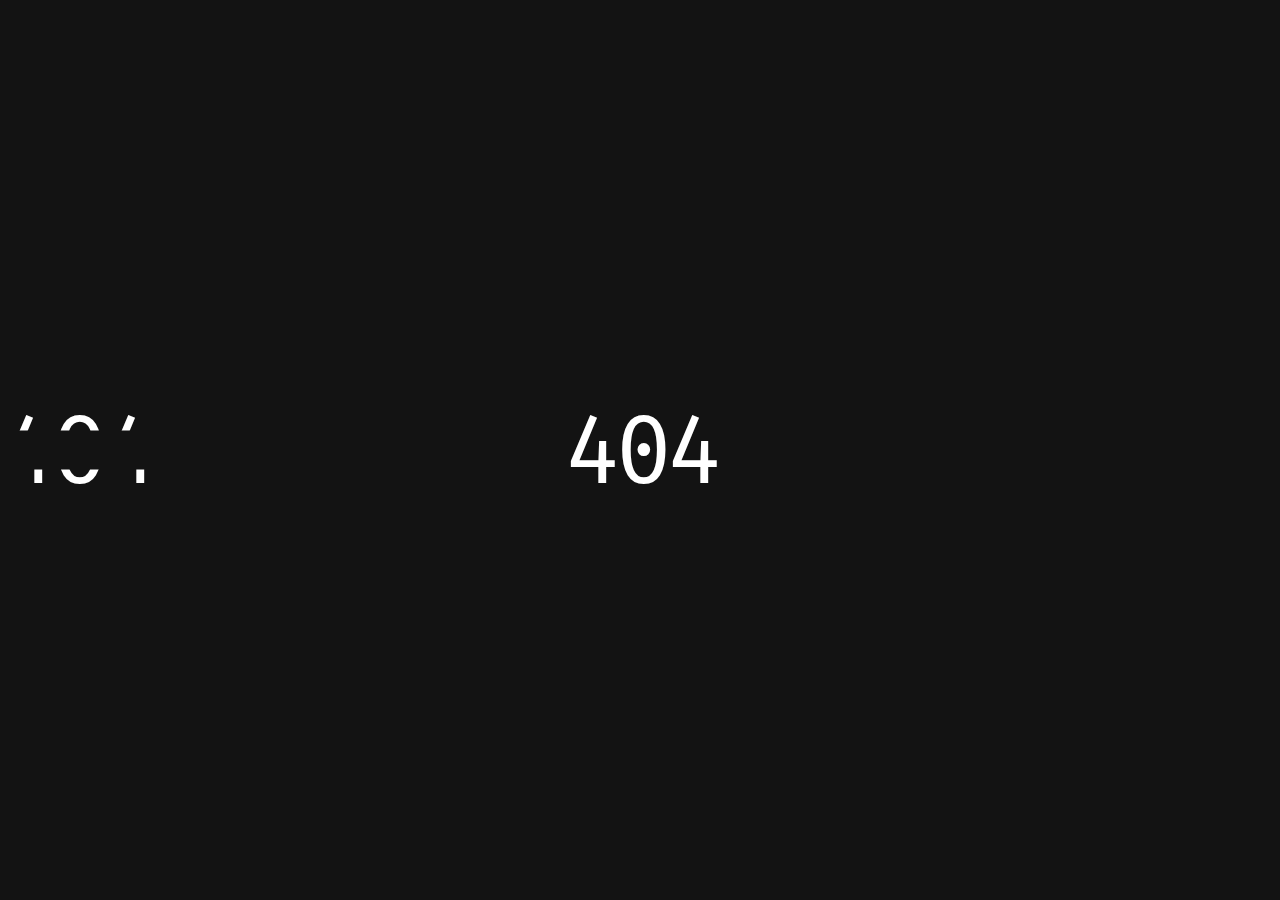
<file: 404 ERROR PAGE/404 Glitch Text Effect/index.html>
<!DOCTYPE html>
<html>

<head>
    <meta charset='utf-8'>
    <meta http-equiv='X-UA-Compatible' content='IE=edge'>
    <title>404 Glitch Text Effect</title>
    <meta name='viewport' content='width=device-width, initial-scale=1'>
    <link rel='stylesheet' type='text/css' media='screen' href='style.css'>
</head>

<body>
    <div title="404" class="glitch">404</div>
</body>

</html>
</file>
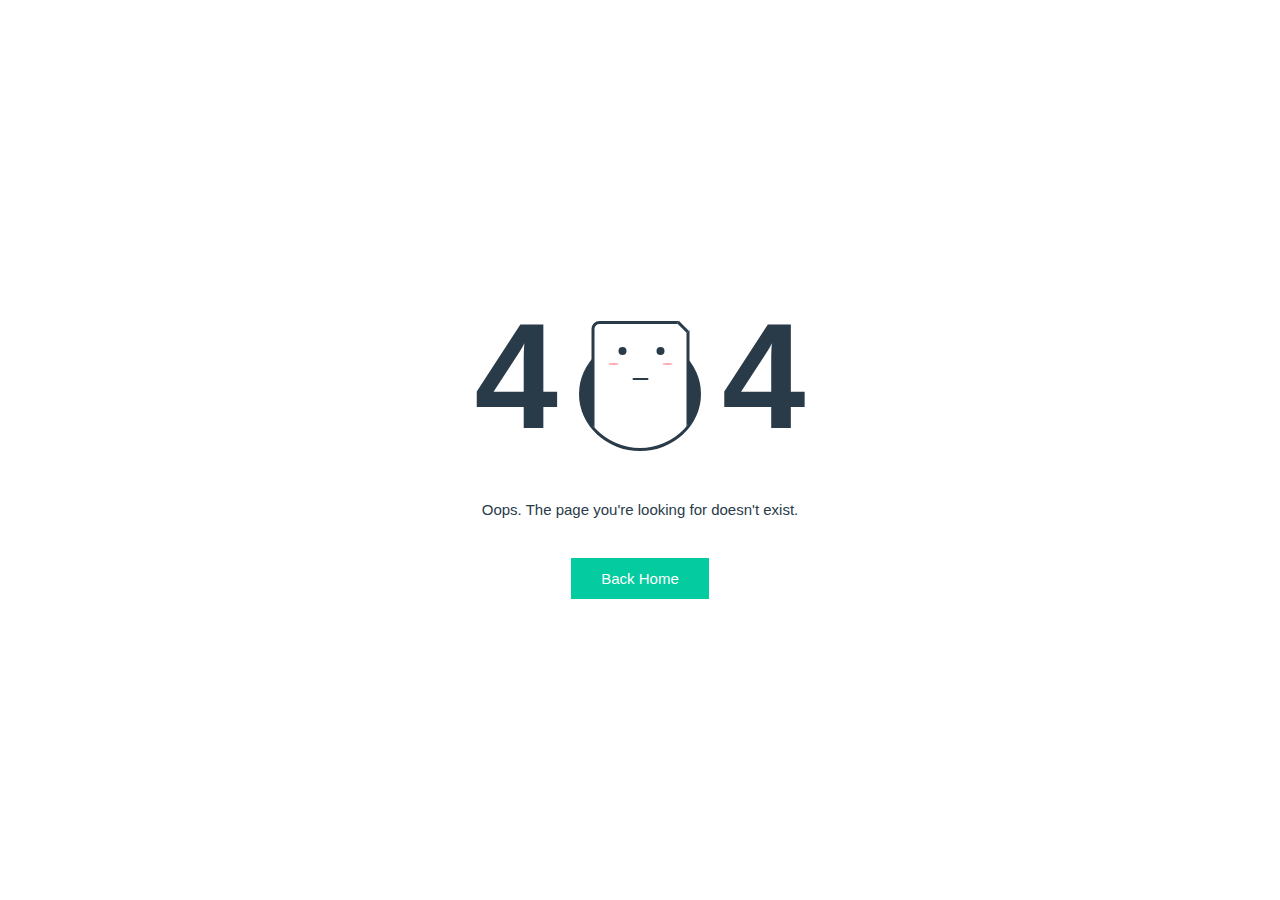
<file: 404 ERROR PAGE/Page Not Found MI/index.html>
<!DOCTYPE html>
<html>

<head>
    <meta charset='utf-8'>
    <meta http-equiv='X-UA-Compatible' content='IE=edge'>
    <title>404 Page Interaction</title>
    <meta name='viewport' content='width=device-width, initial-scale=1'>
    <link rel='stylesheet' type='text/css' media='screen' href='style.css'>
</head>

<body>
    <div class="wrapper">
        <div class="error">
            <div class="number">4</div>
            <div class="illustration">
                <div class="circle"></div>
                <div class="clip">
                    <div class="paper">
                        <div class="face">
                            <div class="eyes">
                                <div class="eye eye__left"></div>
                                <div class="eye eye__right"></div>
                            </div>
                            <div class="cheeks cheeks__left"></div>
                            <div class="cheeks cheeks__right"></div>
                            <div class="mouth"></div>
                        </div>
                    </div>
                </div>
            </div>
            <div class="number">4</div>
        </div>

        <div class="text">Oops. The page you're looking for doesn't exist.</div>
        <a class="button" href="#">Back Home</a>
    </div>
</body>

</html>
</file>
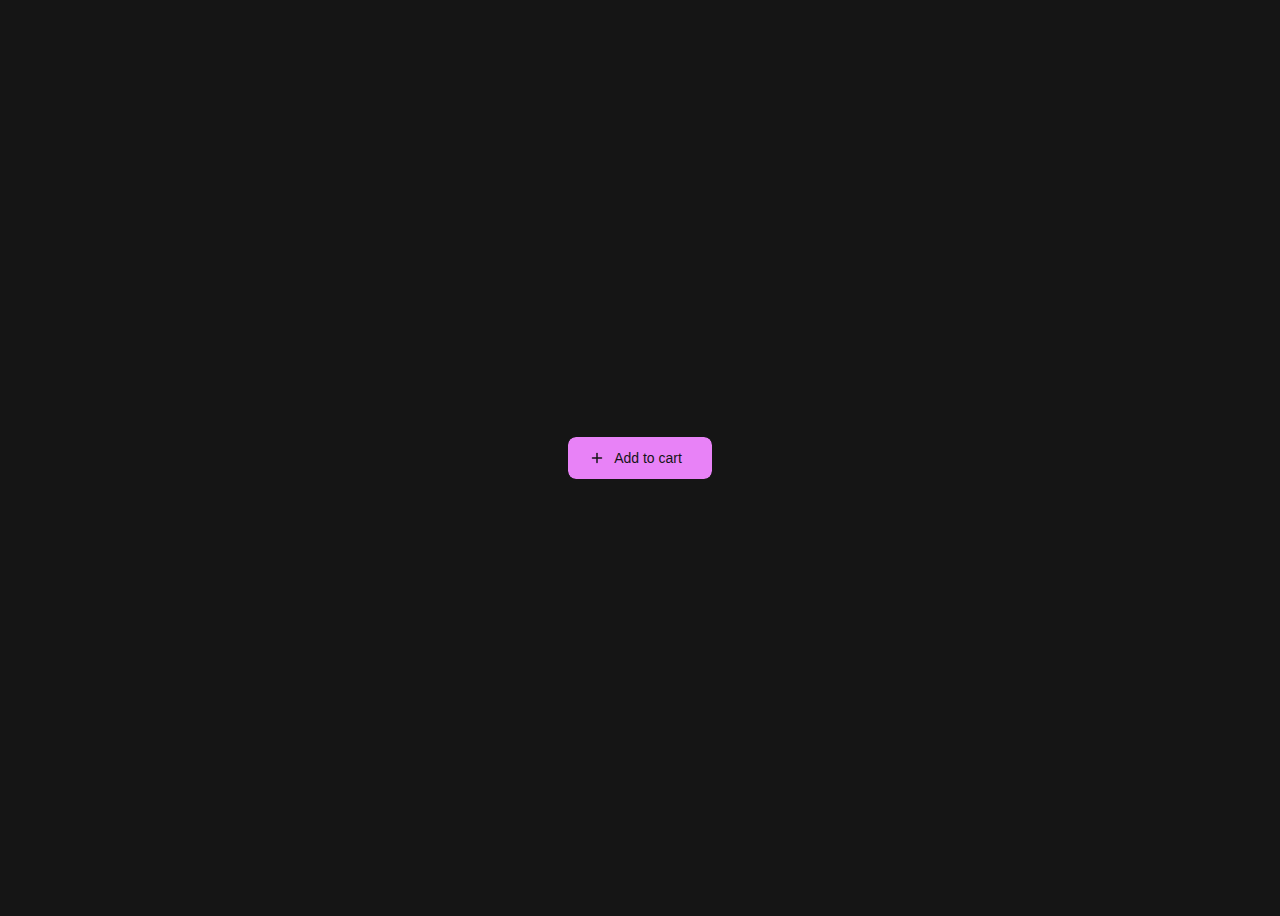
<file: BUTTONS/Add To Cart Interaction/index.html>
<!DOCTYPE html>
<html>

<head>
    <meta charset='utf-8'>
    <meta http-equiv='X-UA-Compatible' content='IE=edge'>
    <title>Add To Cart Interaction</title>
    <meta name='viewport' content='width=device-width, initial-scale=1'>
    <link rel='stylesheet' type='text/css' media='screen' href='style.css'>
</head>

<body>
    <button class="button">
        <span>Add to cart</span>
        <div class="cart">
            <svg viewBox="0 0 36 26">
                <polyline points="1 2.5 6 2.5 10 18.5 25.5 18.5 28.5 7.5 7.5 7.5"></polyline>
                <polyline points="15 13.5 17 15.5 22 10.5"></polyline>
            </svg>
        </div>
    </button>

    <script>
        document.querySelectorAll(".button").forEach((button) =>
            button.addEventListener("click", (e) => {
                if (!button.classList.contains("loading")) {
                    button.classList.add("loading");

                    setTimeout(() => button.classList.remove("loading"), 3700);
                }
                e.preventDefault();
            })
        );
    </script>
</body>

</html>
</file>
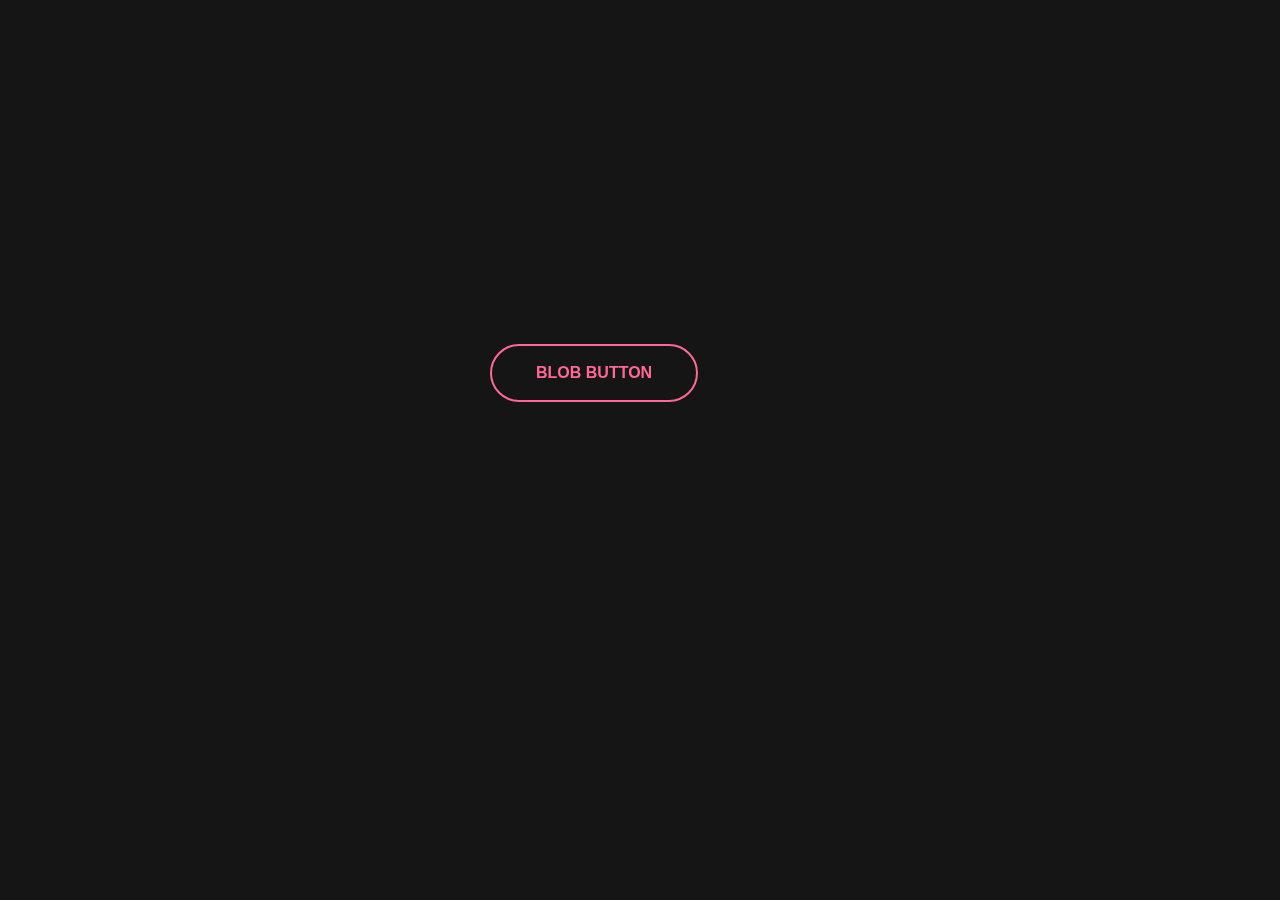
<file: BUTTONS/Blobs Fill Effect/index.html>
<!DOCTYPE html>
<html>

<head>
    <meta charset='utf-8'>
    <meta http-equiv='X-UA-Compatible' content='IE=edge'>
    <title>Blobs Fill Effect</title>
    <meta name='viewport' content='width=device-width, initial-scale=1'>
    <link rel='stylesheet' type='text/css' media='screen' href='style.css'>
</head>

<body>
    <div class="buttons-wrapper">
        <button class="blob-btn">
            Blob Button
            <span class="blob-btn__inner">
                <span class="blob-btn__blobs">
                    <span class="blob-btn__blob"></span>
                    <span class="blob-btn__blob"></span>
                    <span class="blob-btn__blob"></span>
                    <span class="blob-btn__blob"></span>
                </span>
            </span>
        </button>
        <br />

        <svg xmlns="http://www.w3.org/2000/svg" version="1.1">
            <defs>
                <filter id="splash">
                    <feGaussianBlur in="SourceGraphic" result="blur" stdDeviation="10"></feGaussianBlur>
                    <feColorMatrix in="blur" mode="matrix" values="1 0 0 0 0 0 1 0 0 0 0 0 1 0 0 0 0 0 21 -7"
                        result="splash"></feColorMatrix>
                    <feBlend in2="splash" in="SourceGraphic" result="mix"></feBlend>
                </filter>
            </defs>
        </svg>
    </div>
</body>

</html>
</file>
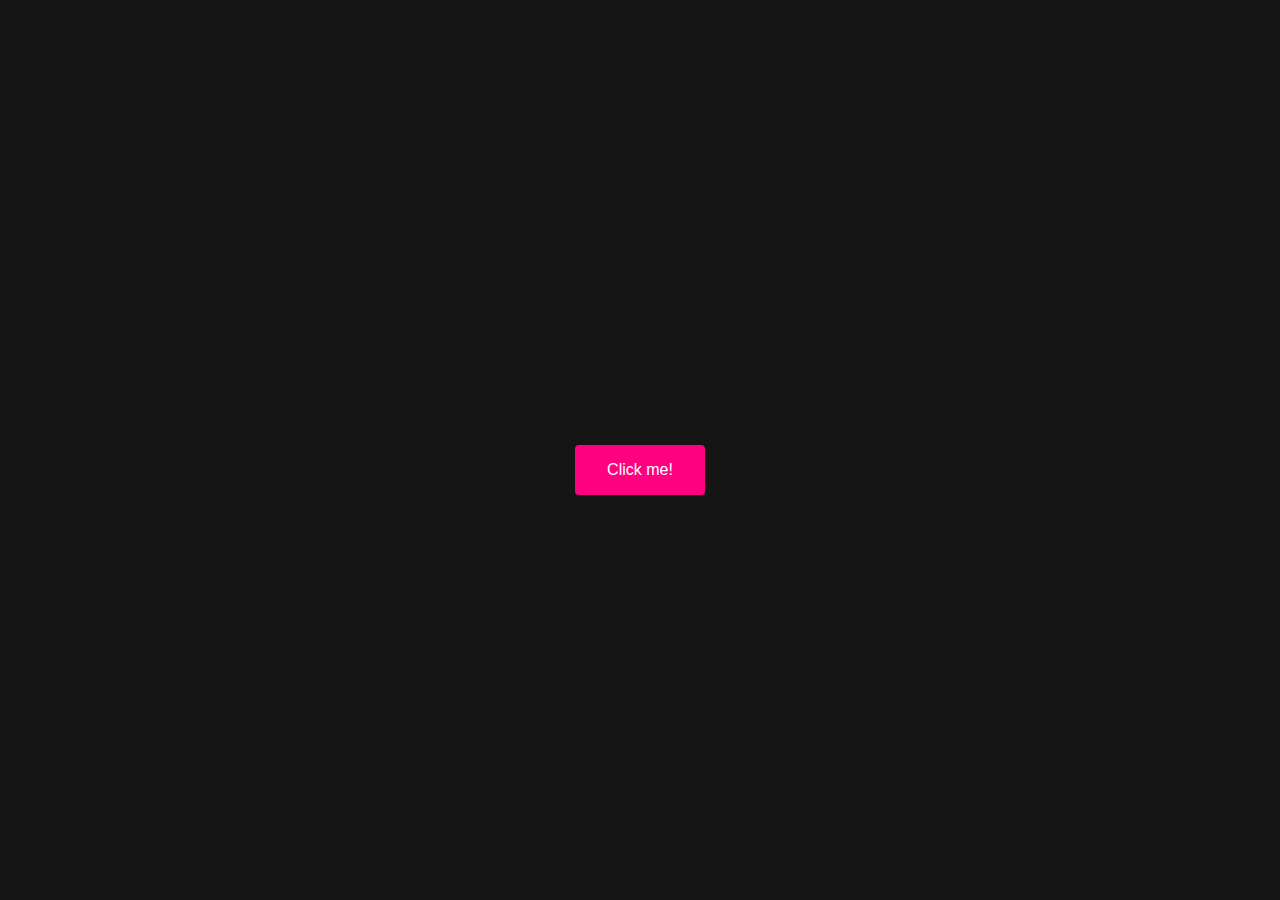
<file: BUTTONS/Bubbles On Button Click/index.html>
<!DOCTYPE html>
<html>

<head>
    <meta charset='utf-8'>
    <meta http-equiv='X-UA-Compatible' content='IE=edge'>
    <title>Bubbly Button Animation</title>
    <meta name='viewport' content='width=device-width, initial-scale=1'>
    <link rel='stylesheet' type='text/css' media='screen' href='style.css'>
</head>

<body>
    <button class="bubbly-button">Click me!</button>

    <script>
        var animateButton = function (e) {
            e.preventDefault;
            //reset animation
            e.target.classList.remove("animate");

            e.target.classList.add("animate");
            setTimeout(function () {
                e.target.classList.remove("animate");
            }, 700);
        };

        var bubblyButtons = document.getElementsByClassName("bubbly-button");

        for (var i = 0; i < bubblyButtons.length; i++) {
            bubblyButtons[i].addEventListener("click", animateButton, false);
        }

    </script>
</body>

</html>
</file>
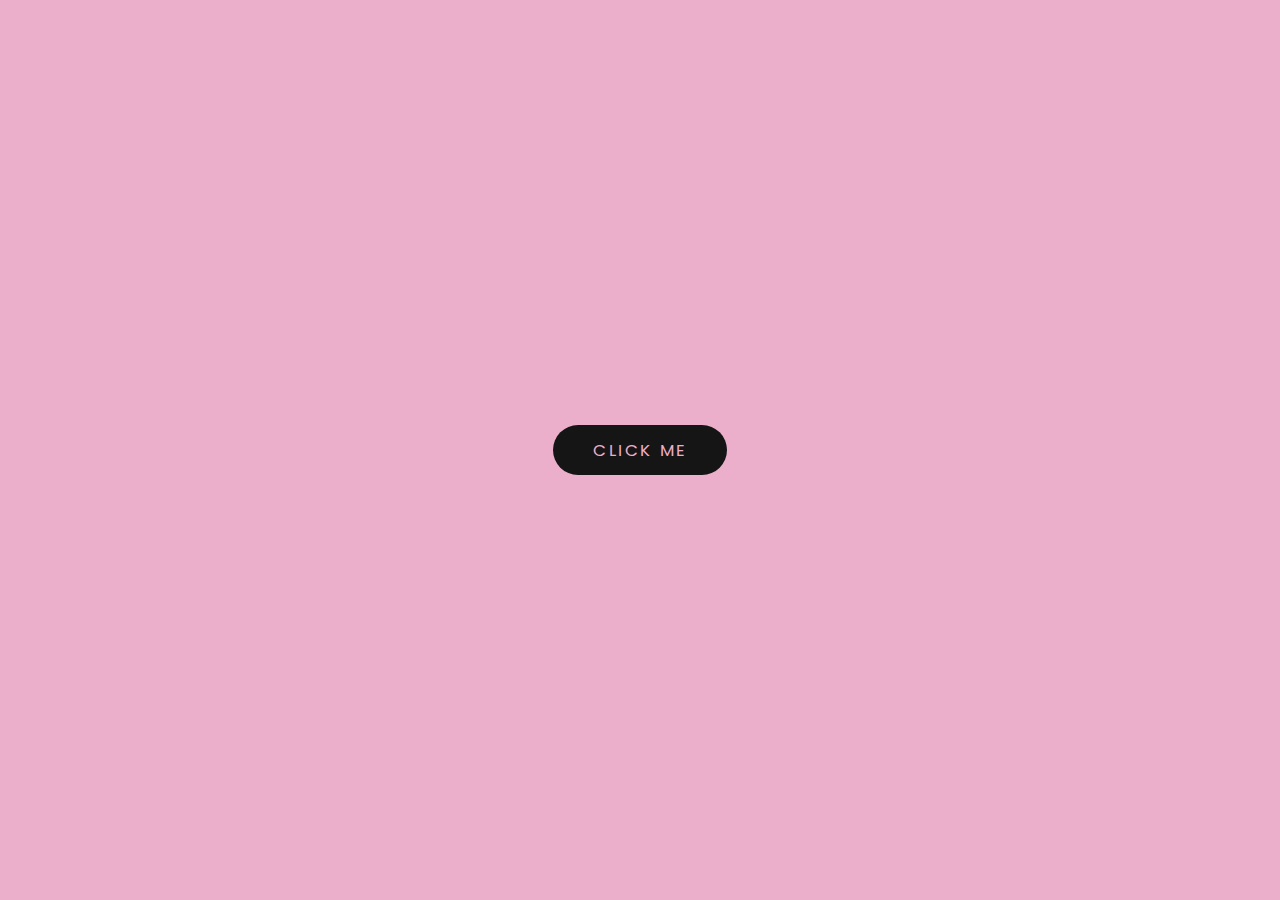
<file: BUTTONS/Colorful Ripple Effect/index.html>
<!DOCTYPE html>
<html>

<head>
    <meta charset='utf-8'>
    <meta http-equiv='X-UA-Compatible' content='IE=edge'>
    <title>Colorful Ripple Effect</title>
    <meta name='viewport' content='width=device-width, initial-scale=1'>
    <link rel='stylesheet' type='text/css' media='screen' href='style.css'>
</head>

<body>

    <a href="#" class="btn">Click Me</a>

    <script>
        let btn = document.querySelectorAll(".btn");
        btn.forEach((btn) => {
            btn.onclick = function (e) {
                let x = e.pageX - e.target.offsetLeft;
                let y = e.pageY - e.target.offsetTop;

                let color = "#" + Math.floor(Math.random() * 0xffffff).toString(16);

                let ripples = document.createElement("span");
                ripples.style.left = x + "px";
                ripples.style.top = y + "px";
                ripples.style.borderColor = color;
                this.appendChild(ripples);

                setTimeout(() => {
                    ripples.remove();
                }, 2000);
            };
        });
    </script>
</body>

</html>
</file>
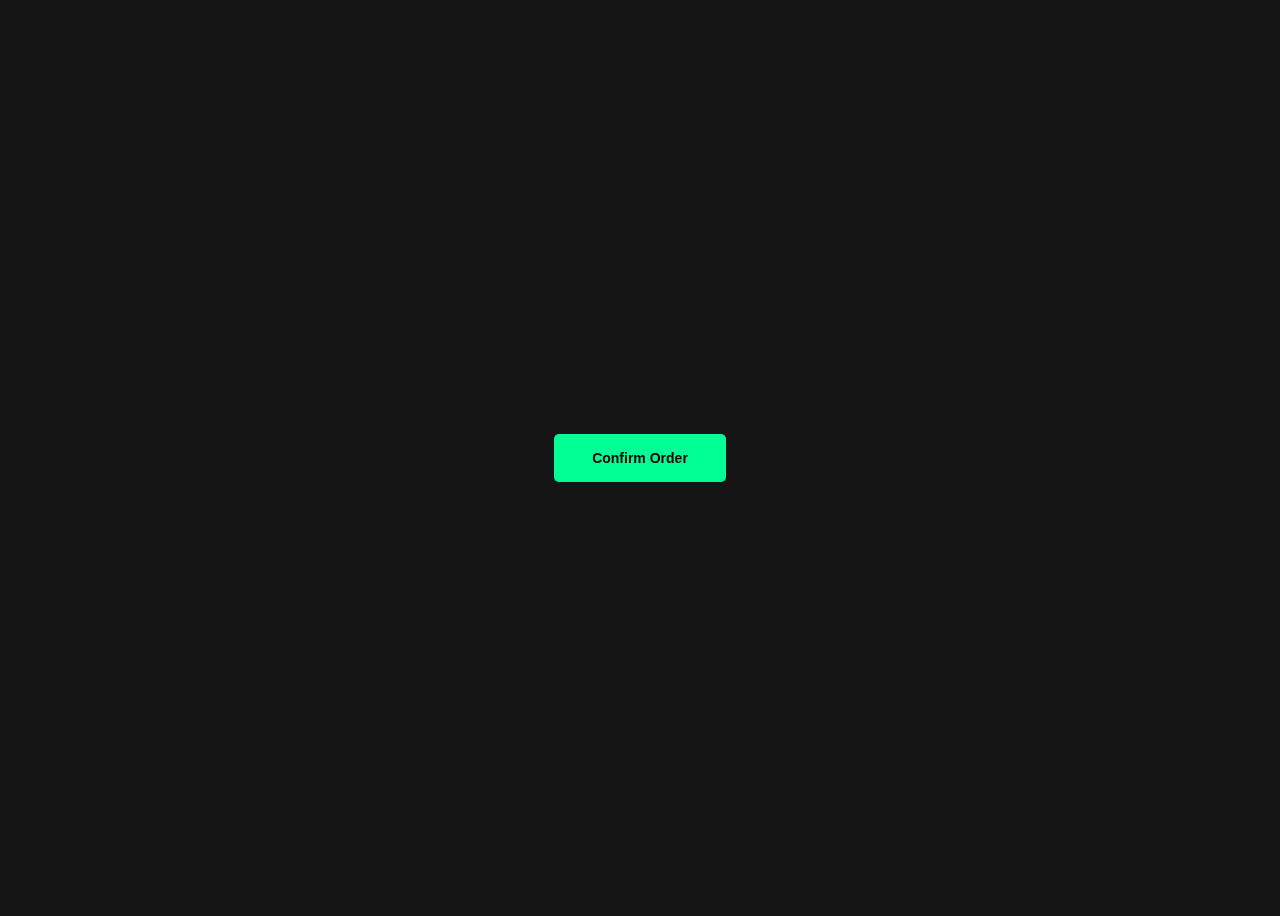
<file: BUTTONS/Confirm Order Button MI/index.html>
<!DOCTYPE html>
<html>

<head>
    <meta charset='utf-8'>
    <meta http-equiv='X-UA-Compatible' content='IE=edge'>
    <title>Confirm Order Button Micro Interaction</title>
    <meta name='viewport' content='width=device-width, initial-scale=1'>
    <link rel='stylesheet' type='text/css' media='screen' href='style.css'>

    <script src="https://cdnjs.cloudflare.com/ajax/libs/gsap/3.12.1/gsap.min.js"
        integrity="sha512-qF6akR/fsZAB4Co1QDDnUXWnaQseLGXoniuSuSlPQK6+aWhlMZcHzkasCSlnWoe+TJuudlka1/IQ01Dnhgq95g=="
        crossorigin="anonymous" referrerpolicy="no-referrer"></script>
</head>

<body>
    <button class="truck-button">
        <span class="default">Confirm Order</span>
        <span class="success">
            Order Placed
            <svg viewbox="0 0 12 10">
                <polyline points="1.5 6 4.5 9 10.5 1"></polyline>
            </svg>
        </span>
        <div class="truck">
            <div class="wheel"></div>
            <div class="back"></div>
            <div class="front"></div>
            <div class="box"></div>
        </div>
    </button>

    <script>
        document.querySelectorAll(".truck-button").forEach((button) => {
            button.addEventListener("click", (e) => {
                e.preventDefault();

                let box = button.querySelector(".box"),
                    truck = button.querySelector(".truck");

                if (!button.classList.contains("done")) {
                    if (!button.classList.contains("animation")) {
                        button.classList.add("animation");

                        gsap.to(button, {
                            "--box-s": 1,
                            "--box-o": 1,
                            duration: 0.3,
                            delay: 0.5
                        });

                        gsap.to(box, {
                            x: 0,
                            duration: 0.4,
                            delay: 0.7
                        });

                        gsap.to(button, {
                            "--hx": -5,
                            "--bx": 50,
                            duration: 0.18,
                            delay: 0.92
                        });

                        gsap.to(box, {
                            y: 0,
                            duration: 0.1,
                            delay: 1.15
                        });

                        gsap.set(button, {
                            "--truck-y": 0,
                            "--truck-y-n": -26
                        });

                        gsap.to(button, {
                            "--truck-y": 1,
                            "--truck-y-n": -25,
                            duration: 0.2,
                            delay: 1.25,
                            onComplete() {
                                gsap
                                    .timeline({
                                        onComplete() {
                                            button.classList.add("done");
                                        }
                                    })
                                    .to(truck, {
                                        x: 0,
                                        duration: 0.4
                                    })
                                    .to(truck, {
                                        x: 40,
                                        duration: 1
                                    })
                                    .to(truck, {
                                        x: 20,
                                        duration: 0.6
                                    })
                                    .to(truck, {
                                        x: 96,
                                        duration: 0.4
                                    });
                                gsap.to(button, {
                                    "--progress": 1,
                                    duration: 2.4,
                                    ease: "power2.in"
                                });
                            }
                        });
                    }
                } else {
                    button.classList.remove("animation", "done");
                    gsap.set(truck, {
                        x: 4
                    });
                    gsap.set(button, {
                        "--progress": 0,
                        "--hx": 0,
                        "--bx": 0,
                        "--box-s": 0.5,
                        "--box-o": 0,
                        "--truck-y": 0,
                        "--truck-y-n": -26
                    });
                    gsap.set(box, {
                        x: -24,
                        y: -6
                    });
                }
            });
        });
    </script>
</body>

</html>
</file>
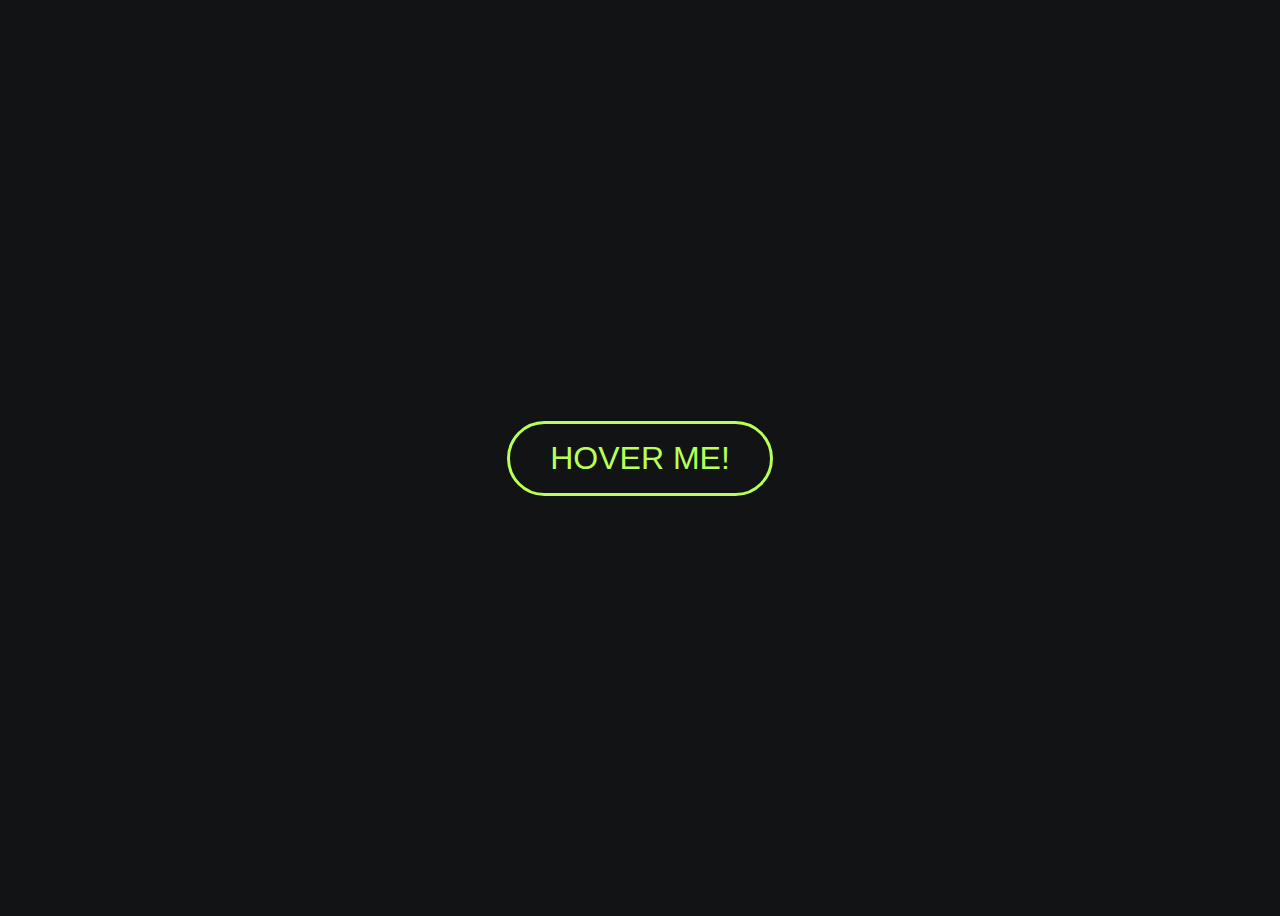
<file: BUTTONS/Cool Button Hover/index.html>
<!DOCTYPE html>
<html>

<head>
    <meta charset='utf-8'>
    <meta http-equiv='X-UA-Compatible' content='IE=edge'>
    <title>Cool Button Hover Animation</title>
    <meta name='viewport' content='width=device-width, initial-scale=1'>
    <link rel='stylesheet' type='text/css' media='screen' href='style.css'>
</head>

<body>
    <button>
        Hover Me!
        <span class="first"></span>
        <span class="second"></span>
        <span class="third"></span>
        <span class="fourth"></span>
    </button>
</body>

</html>
</file>
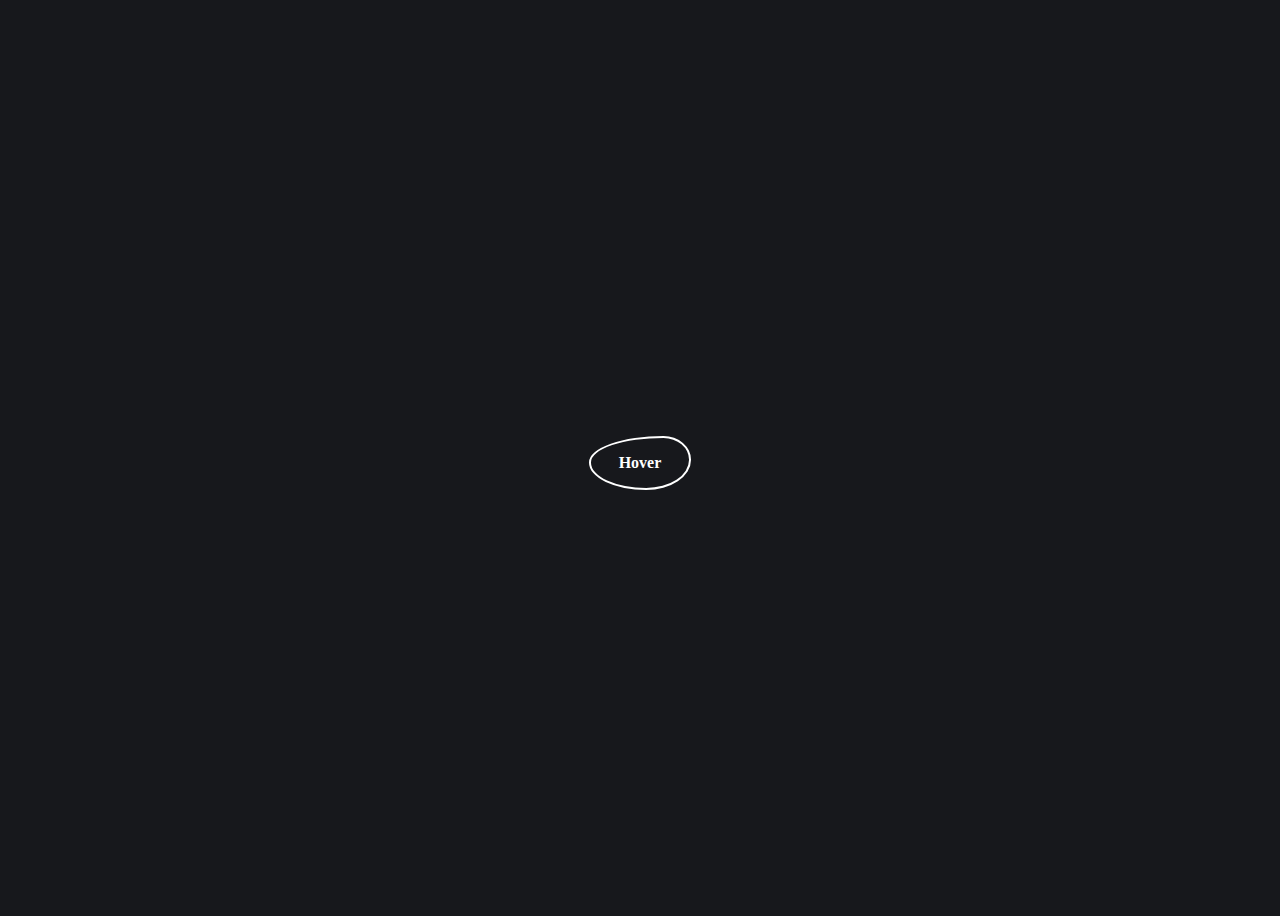
<file: BUTTONS/Crazy Button Shape/index.html>
<!DOCTYPE html>
<html>

<head>
    <meta charset='utf-8'>
    <meta http-equiv='X-UA-Compatible' content='IE=edge'>
    <title>Crazy Button Shape</title>
    <meta name='viewport' content='width=device-width, initial-scale=1'>
    <link rel='stylesheet' type='text/css' media='screen' href='style.css'>
</head>

<body>
    <div class="div-container">
        <a href="#">Hover</a>
    </div>
</body>

</html>
</file>
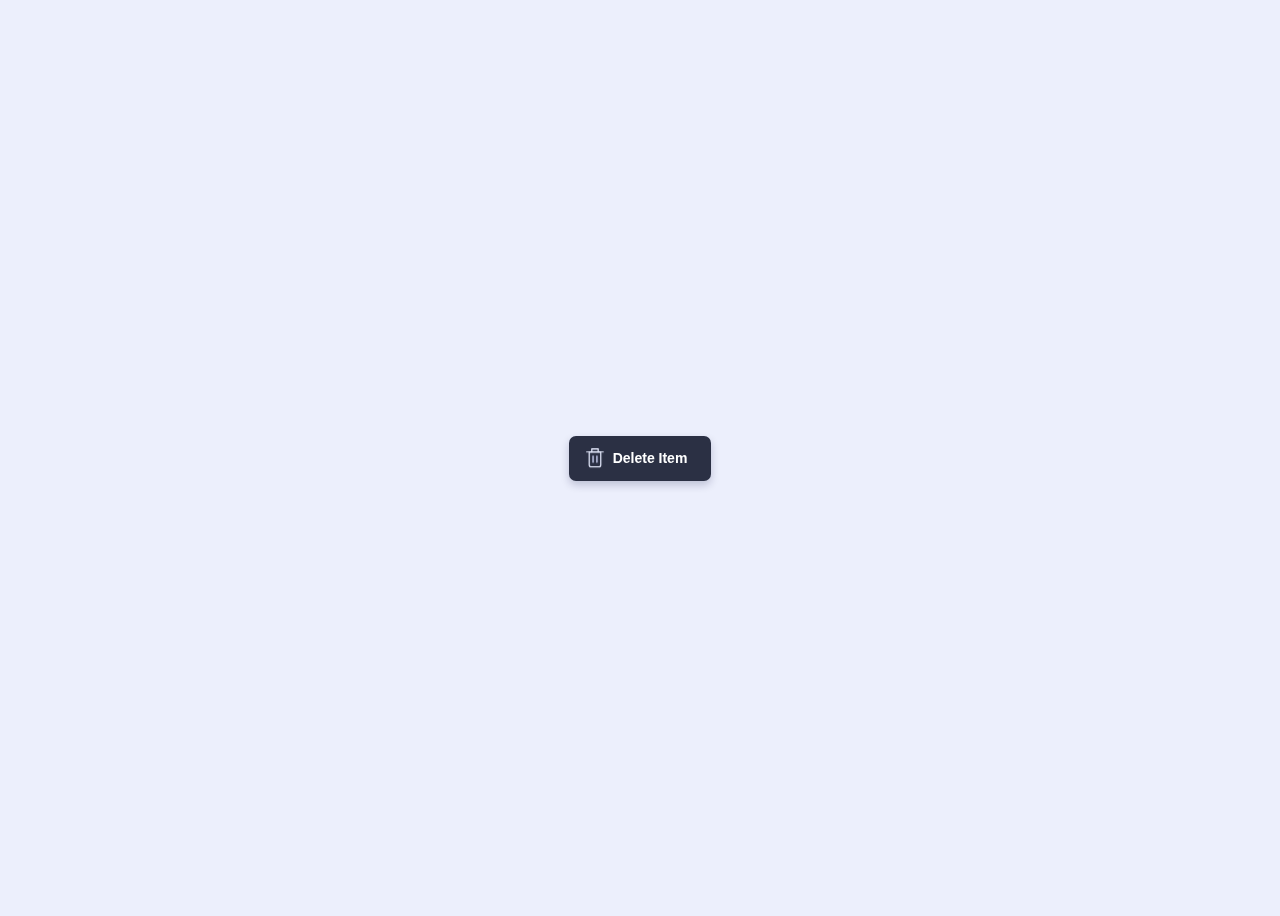
<file: BUTTONS/Delete Button MI/index.html>
<!DOCTYPE html>
<html>

<head>
    <meta charset='utf-8'>
    <meta http-equiv='X-UA-Compatible' content='IE=edge'>
    <title>Delete Button MI</title>
    <meta name='viewport' content='width=device-width, initial-scale=1'>
    <link rel='stylesheet' type='text/css' media='screen' href='style.css'>
</head>

<body>

    <button class="button">
        <div class="trash">
            <div class="top">
                <div class="paper"></div>
            </div>
            <div class="box"></div>
            <div class="check">
                <svg viewBox="0 0 8 6">
                    <polyline points="1 3.4 2.71428571 5 7 1"></polyline>
                </svg>
            </div>
        </div>
        <span>Delete Item</span>
    </button>

    <script>
        document.querySelectorAll(".button").forEach((button) =>
            button.addEventListener("click", (e) => {
                if (!button.classList.contains("delete")) {
                    button.classList.add("delete");
                    setTimeout(() => button.classList.remove("delete"), 3200);
                }
                e.preventDefault();
            })
        );
    </script>
</body>

</html>
</file>
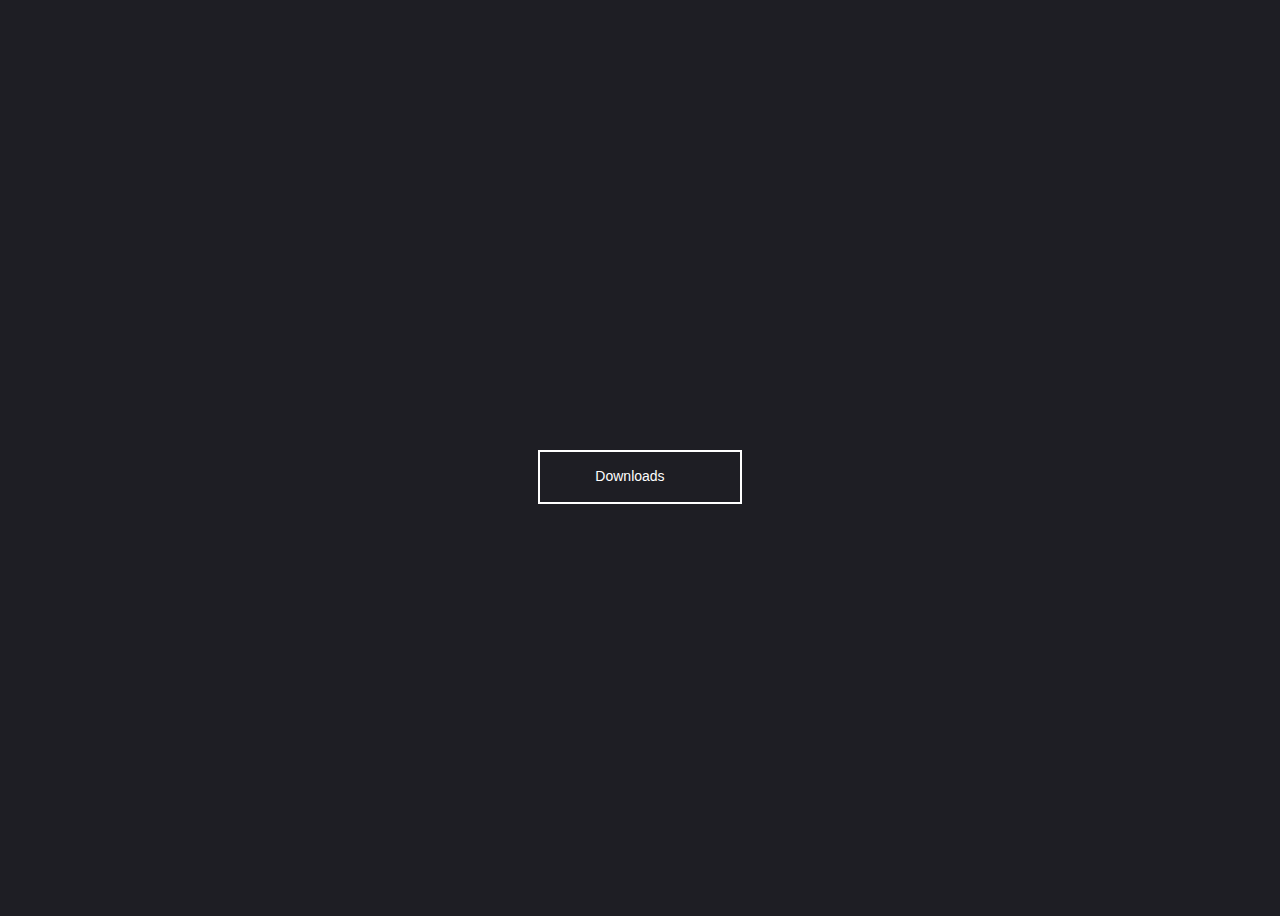
<file: BUTTONS/Download Button MI/index.html>
<!DOCTYPE html>
<html>

<head>
    <meta charset='utf-8'>
    <meta http-equiv='X-UA-Compatible' content='IE=edge'>
    <title>Download Button</title>
    <meta name='viewport' content='width=device-width, initial-scale=1'>
    <link rel="stylesheet" href="http://code.ionicframework.com/ionicons/2.0.1/css/ionicons.min.css">
    <link rel='stylesheet' type='text/css' media='screen' href='style.css'>
</head>

<body>
    <div class='wrapper'>
        <input id='button' type='checkbox'>
        <label for='button'>
            <div class='button_inner'>
                <i class='button-icon ion-log-in'></i>
                <span class='button-text'>Downloads</span>
                <i class='tick ion-checkmark-round'></i>
            </div>
        </label>
    </div>
</body>

</html>
</file>
<file: 404 ERROR PAGE/404 Glitch Text Effect/style.css>
@import url("https://fonts.googleapis.com/css?family=Fira+Mono:400");

body {
    width: 100vw;
    height: 100vh;
    display: grid;
    place-items: center;
    margin: 0;
    background: #131313;
    color: #fff;
    font-size: 96px;
    font-family: "Fira Mono", monospace;
    letter-spacing: -7px;
}

.glitch {
    animation: glitch 1s linear infinite;
}

@keyframes glitch {

    2%,
    64% {
        transform: translate(2px, 0) skew(0deg);
    }

    4%,
    60% {
        transform: translate(-2px, 0) skew(0deg);
    }

    62% {
        transform: translate(0, 0) skew(5deg);
    }
}

.glitch:before,
.glitch:after {
    content: attr(title);
    position: absolute;
    left: 0;
}

.glitch:before {
    animation: glitchTop 1s linear infinite;
    clip-path: polygon(0 0, 100% 0, 100% 33%, 0 33%);
    -webkit-clip-path: polygon(0 0, 100% 0, 100% 33%, 0 33%);
}

@keyframes glitchTop {

    2%,
    64% {
        transform: translate(2px, -2px);
    }

    4%,
    60% {
        transform: translate(-2px, 2px);
    }

    62% {
        transform: translate(13px, -1px) skew(-13deg);
    }
}

.glitch:after {
    animation: glitchBottom 1.5s linear infinite;
    clip-path: polygon(0 67%, 100% 67%, 100% 100%, 0 100%);
    -webkit-clip-path: polygon(0 67%, 100% 67%, 100% 100%, 0 100%);
}

@keyframes glitchBottom {

    2%,
    64% {
        transform: translate(-2px, 0);
    }

    4%,
    60% {
        transform: translate(-2px, 0);
    }

    62% {
        transform: translate(-22px, 5px) skew(21deg);
    }
}
</file>
<file: 404 ERROR PAGE/Page Not Found MI/style.css>
html,
body {
    height: 100%;
    margin: 0;
}

html {
    font-size: 62.5%;
}

body {
    font-family: "Lato", sans-serif;
    font-size: 1.5rem;
    color: #293b49;
}

a {
    text-decoration: none;
}

.wrapper {
    height: 100%;
    display: flex;
    align-items: center;
    justify-content: center;
    flex-direction: column;
}

.error {
    display: flex;
    flex-direction: row;
    justify-content: space-between;
    align-content: center;
}

.number {
    font-weight: 900;
    font-size: 15rem;
    line-height: 1;
}

.illustration {
    position: relative;
    width: 12.2rem;
    margin: 0 2.1rem;
}

:where(.circle, .clip, .paper, .eyes, .eye, .cheeks, .mouth) {
    position: absolute;
}

.circle {
    bottom: 0;
    left: 0;
    width: 12.2rem;
    height: 11.4rem;
    border-radius: 50%;
    background-color: #293b49;
}

.clip {
    bottom: 0.3rem;
    left: 50%;
    transform: translateX(-50%);
    overflow: hidden;
    width: 12.5rem;
    height: 13rem;
    border-radius: 0 0 50% 50%;
}

.paper {
    bottom: -0.3rem;
    left: 50%;
    transform: translateX(-50%);
    width: 9.2rem;
    height: 12.4rem;
    border: 0.3rem solid #293b49;
    background-color: white;
    border-radius: 0.8rem;
}

.paper::before {
    content: "";
    position: absolute;
    top: -0.7rem;
    right: -0.7rem;
    width: 1.4rem;
    height: 1rem;
    background-color: white;
    border-bottom: 0.3rem solid #293b49;
    transform: rotate(45deg);
}

.face {
    position: relative;
    margin-top: 2.3rem;
}

.eyes {
    top: 0;
    left: 2.4rem;
    width: 4.6rem;
    height: 0.8rem;
}

.eye {
    bottom: 0;
    width: 0.8rem;
    height: 0.8rem;
    border-radius: 50%;
    background-color: #293b49;
    animation-name: eye;
    animation-duration: 4s;
    animation-iteration-count: infinite;
    animation-timing-function: ease-in-out;
}

.eye__left {
    left: 0;
}

.eye__right {
    right: 0;
}

@keyframes eye {
    0% {
        height: 0.8rem;
    }

    50% {
        height: 0.8rem;
    }

    52% {
        height: 0.1rem;
    }

    54% {
        height: 0.8rem;
    }

    100% {
        height: 0.8rem;
    }
}

.cheeks {
    top: 1.6rem;
    width: 1rem;
    height: 0.2rem;
    border-radius: 50%;
    background-color: #fdabaf;
}

.cheeks__left {
    left: 1.4rem;
}

.cheeks__right {
    right: 1.4rem;
}

.mouth {
    top: 3.1rem;
    left: 50%;
    width: 1.6rem;
    height: 0.2rem;
    border-radius: 0.1rem;
    transform: translateX(-50%);
    background-color: #293b49;
}

.text {
    margin-top: 5rem;
    font-weight: 300;
    color: #293b49;
}

.button {
    margin-top: 4rem;
    padding: 1.2rem 3rem;
    color: white;
    background-color: #04cba0;
}

.button:hover {
    background-color: #01ac88;
}
</file>
<file: BUTTONS/Add To Cart Interaction/style.css>
html {
    box-sizing: border-box;
    -webkit-font-smoothing: antialiased;
}

body {
    min-height: 100vh;
    display: grid;
    place-items: center;
    background: #151515;
}

.button {
    --background: #e882f7;
    --text: #151515;
    --cart: #151515;
    --tick: var(--background);
    position: relative;
    border: none;
    background: none;
    padding: 8px 28px;
    border-radius: 8px;
    appearance: none;
    -webkit-tap-highlight-color: transparent;
    mask-image: -webkit-radial-gradient(white, black);
    overflow: hidden;
    cursor: pointer;
    text-align: center;
    min-width: 144px;
    color: var(--text);
    background: var(--background);
    transform: scale(var(--scale, 1));
    transition: transform 0.4s cubic-bezier(0.36, 1.01, 0.32, 1.27);
}

.button:active {
    --scale: 0.95;
}

.button span {
    font-size: 14px;
    font-weight: 500;
    display: block;
    position: relative;
    padding-left: 24px;
    margin-left: -8px;
    line-height: 26px;
    transform: translateY(var(--span-y, 0));
    transition: transform 0.7s ease;
}

.button span::before,
.button span::after {
    content: "";
    width: var(--w, 2px);
    height: var(--h, 14px);
    border-radius: 1px;
    position: absolute;
    left: var(--l, 8px);
    top: var(--t, 6px);
    background: currentColor;
    transform: scale(0.75) rotate(var(--icon-r, 0deg)) translateY(var(--icon-y, 0));
    transition: transform 0.65s ease 0.05s;
}

.button span::after {
    --w: 14px;
    --h: 2px;
    --l: 2px;
    --t: 12px;
}

.button .cart {
    position: absolute;
    left: 50%;
    top: 50%;
    margin: -13px 0 0 -18px;
    transform-origin: 12px 23px;
    transform: translateX(-120px) rotate(-18deg);
}

.button .cart::before,
.button .cart::after {
    content: "";
    position: absolute;
}

.button .cart::before {
    width: 6px;
    height: 6px;
    border-radius: 50%;
    box-shadow: inset 0 0 0 2px var(--cart);
    bottom: 0;
    left: 9px;
    filter: drop-shadow(11px 0 0 var(--cart));
}

.button .cart::after {
    width: 16px;
    height: 9px;
    background: var(--cart);
    left: 9px;
    bottom: 7px;
    transform-origin: 50% 100%;
    transform: perspective(4px) rotateX(-6deg) scaleY(var(--fill, 0));
    transition: transform 1.2s ease var(--fill-d);
}

.button .cart svg {
    z-index: 1;
    width: 36px;
    height: 26px;
    display: block;
    position: relative;
    fill: none;
    stroke: var(--cart);
    stroke-width: 2px;
    stroke-linecap: round;
    stroke-linejoin: round;
}

.button .cart svg polyline:last-child {
    stroke: var(--tick);
    stroke-dasharray: 10px;
    stroke-dashoffset: var(--offset, 10px);
    transition: stroke-dashoffset 0.4s ease var(--offset-d);
}

.button.loading {
    --scale: 0.95;
    --span-y: -32px;
    --icon-r: 180deg;
    --fill: 1;
    --fill-d: 0.8s;
    --offset: 0;
    --offset-d: 1.73s;
}

.button.loading .cart {
    -webkit-animation: cart 3.4s linear forwards 0.2s;
    animation: cart 3.4s linear forwards 0.2s;
}

@-webkit-keyframes cart {
    12.5% {
        transform: translateX(-60px) rotate(-18deg);
    }

    25%,
    45%,
    55%,
    75% {
        transform: none;
    }

    50% {
        transform: scale(0.9);
    }

    44%,
    56% {
        transform-origin: 12px 23px;
    }

    45%,
    55% {
        transform-origin: 50% 50%;
    }

    87.5% {
        transform: translateX(70px) rotate(-18deg);
    }

    100% {
        transform: translateX(140px) rotate(-18deg);
    }
}

@keyframes cart {
    12.5% {
        transform: translateX(-60px) rotate(-18deg);
    }

    25%,
    45%,
    55%,
    75% {
        transform: none;
    }

    50% {
        transform: scale(0.9);
    }

    44%,
    56% {
        transform-origin: 12px 23px;
    }

    45%,
    55% {
        transform-origin: 50% 50%;
    }

    87.5% {
        transform: translateX(70px) rotate(-18deg);
    }

    100% {
        transform: translateX(140px) rotate(-18deg);
    }
}
</file>
<file: BUTTONS/Blobs Fill Effect/style.css>
*,
*:before,
*:after {
    box-sizing: border-box;
    margin: 0;
    padding: 0;
}

body {
    min-height: 100vh;
    display: grid;
    place-items: center;
    background: #151515;
    font-family: "Open Sans", Helvetica, Arial, sans-serif;
}

.blob-btn {
    z-index: 1;
    position: relative;
    padding: 20px 46px;
    text-align: center;
    text-transform: uppercase;
    color: #ff6895;
    font-size: 16px;
    font-weight: bold;
    background-color: transparent;
    outline: none;
    border: none;
    transition: color 0.5s;
    cursor: pointer;
    border-radius: 30px;
}

.blob-btn::before,
.blob-btn::after {
    position: absolute;
    content: "";
    width: 100%;
    height: 100%;
    border-radius: 30px;
}

.blob-btn::before {
    z-index: 1;
    left: 0;
    top: 0;
    border: 2px solid #ff6895;
}

.blob-btn::after {
    z-index: -2;
    left: 3px;
    top: 3px;
    transition: all 0.3s 0.2s;
}

.blob-btn:hover {
    color: #ffffff;
    border-radius: 30px;
}

.blob-btn:hover::after {
    transition: all 0.3s;
    left: 0;
    top: 0;
    border-radius: 30px;
}

.blob-btn__inner {
    z-index: -1;
    overflow: hidden;
    position: absolute;
    left: 0;
    top: 0;
    width: 100%;
    height: 100%;
    border-radius: 30px;
    background: #151515;
}

.blob-btn__blobs {
    position: relative;
    display: block;
    height: 100%;
    filter: url("#splash");
}

.blob-btn__blob {
    position: absolute;
    top: 2px;
    width: 25%;
    height: 100%;
    background: #ff6895;
    border-radius: 100%;
    transform: translate3d(0, 150%, 0) scale(1.7);
    transition: transform 0.45s;
}

@supports (filter: url("#splash")) {
    .blob-btn__blob {
        transform: translate3d(0, 150%, 0) scale(1.4);
    }
}

.blob-btn__blob:nth-child(1) {
    left: 0%;
    transition-delay: 0s;
}

.blob-btn__blob:nth-child(2) {
    left: 30%;
    transition-delay: 0.08s;
}

.blob-btn__blob:nth-child(3) {
    left: 60%;
    transition-delay: 0.16s;
}

.blob-btn__blob:nth-child(4) {
    left: 90%;
    transition-delay: 0.24s;
}

.blob-btn:hover .blob-btn__blob {
    transform: translateZ(0) scale(1.7);
}

@supports (filter: url("#splash")) {
    .blob-btn:hover .blob-btn__blob {
        transform: translateZ(0) scale(1.4);
    }
}
</file>
<file: BUTTONS/Bubbles On Button Click/style.css>
*,
*::before,
*::after {
    box-sizing: border-box;
    margin: 0;
    padding: 0;
}

body {
    min-height: 100vh;
    display: grid;
    place-items: center;
    background: #151515;
}

.bubbly-button {
    display: inline-block;
    font-size: 1em;
    padding: 1em 2em;
    margin-top: 100px;
    margin-bottom: 60px;
    -webkit-appearance: none;
    appearance: none;
    background-color: #ff0081;
    color: #fff;
    border-radius: 4px;
    border: none;
    cursor: pointer;
    position: relative;
    transition: transform ease-in 0.1s, box-shadow ease-in 0.25s;
}

.bubbly-button::before,
.bubbly-button::after {
    position: absolute;
    content: "";
    display: none;
    width: 140%;
    height: 100%;
    left: -20%;
    z-index: -1000;
    transition: all ease-in-out 0.5s;
    background-repeat: no-repeat;
}

.bubbly-button::before {
    top: -75%;
    background-image: radial-gradient(circle, #ff0081 20%, transparent 20%),
        radial-gradient(circle, transparent 20%, #ff0081 20%, transparent 30%),
        radial-gradient(circle, #ff0081 20%, transparent 20%),
        radial-gradient(circle, #ff0081 20%, transparent 20%),
        radial-gradient(circle, transparent 10%, #ff0081 15%, transparent 20%),
        radial-gradient(circle, #ff0081 20%, transparent 20%),
        radial-gradient(circle, #ff0081 20%, transparent 20%),
        radial-gradient(circle, #ff0081 20%, transparent 20%),
        radial-gradient(circle, #ff0081 20%, transparent 20%);
    background-size: 10% 10%, 20% 20%, 15% 15%, 20% 20%, 18% 18%, 10% 10%, 15% 15%,
        10% 10%, 18% 18%;
}

.bubbly-button::after {
    bottom: -75%;
    background-image: radial-gradient(circle, #ff0081 20%, transparent 20%),
        radial-gradient(circle, #ff0081 20%, transparent 20%),
        radial-gradient(circle, transparent 10%, #ff0081 15%, transparent 20%),
        radial-gradient(circle, #ff0081 20%, transparent 20%),
        radial-gradient(circle, #ff0081 20%, transparent 20%),
        radial-gradient(circle, #ff0081 20%, transparent 20%),
        radial-gradient(circle, #ff0081 20%, transparent 20%);
    background-size: 15% 15%, 20% 20%, 18% 18%, 20% 20%, 15% 15%, 10% 10%, 20% 20%;
}

.bubbly-button:active {
    transform: scale(0.9);
    background-color: #e60074;
    box-shadow: 0 2px 25px rgba(255, 0, 130, 0.2);
}

.bubbly-button.animate::before {
    display: block;
    animation: topBubbles ease-in-out 0.75s forwards;
}

.bubbly-button.animate::after {
    display: block;
    animation: bottomBubbles ease-in-out 0.75s forwards;
}

@keyframes topBubbles {
    0% {
        background-position: 5% 90%, 10% 90%, 10% 90%, 15% 90%, 25% 90%, 25% 90%,
            40% 90%, 55% 90%, 70% 90%;
    }

    50% {
        background-position: 0% 80%, 0% 20%, 10% 40%, 20% 0%, 30% 30%, 22% 50%,
            50% 50%, 65% 20%, 90% 30%;
    }

    100% {
        background-position: 0% 70%, 0% 10%, 10% 30%, 20% -10%, 30% 20%, 22% 40%,
            50% 40%, 65% 10%, 90% 20%;
        background-size: 0% 0%, 0% 0%, 0% 0%, 0% 0%, 0% 0%, 0% 0%;
    }
}

@keyframes bottomBubbles {
    0% {
        background-position: 10% -10%, 30% 10%, 55% -10%, 70% -10%, 85% -10%,
            70% -10%, 70% 0%;
    }

    50% {
        background-position: 0% 80%, 20% 80%, 45% 60%, 60% 100%, 75% 70%, 95% 60%,
            105% 0%;
    }

    100% {
        background-position: 0% 90%, 20% 90%, 45% 70%, 60% 110%, 75% 80%, 95% 70%,
            110% 10%;
        background-size: 0% 0%, 0% 0%, 0% 0%, 0% 0%, 0% 0%, 0% 0%;
    }
}
</file>
<file: BUTTONS/Colorful Ripple Effect/style.css>
@import url("https://fonts.googleapis.com/css2?family=Poppins:wght@300;400;500;600;700;800;900&display=swap");

* {
    margin: 0;
    padding: 0;
    box-sizing: border-box;
    font-family: "Poppins", sans-serif;
}

body {
    display: grid;
    place-items: center;
    background: #ebafcb;
    min-height: 100vh;
}

.btn {
    position: relative;
    padding: 12px 40px;
    font-size: 1.05em;
    border-radius: 40px;
    background: #151515;
    color: #ebafcb;
    letter-spacing: 0.15em;
    text-decoration: none;
    text-transform: uppercase;
    user-select: none;
    transition: 0.5s;
    overflow: hidden;
}

.btn:hover {
    color: #fff;
}

.btn span {
    position: absolute;
    border: 2px solid #fff;
    transform: translate(-50%, -50%);
    pointer-events: none;
    border-radius: 50%;
    animation: animate 2s linear infinite;
}

@keyframes animate {
    0% {
        width: 0;
        height: 0;
    }

    100% {
        width: 350px;
        height: 350px;
    }
}
</file>
<file: BUTTONS/Confirm Order Button MI/style.css>
html {
    box-sizing: border-box;
    -webkit-font-smoothing: antialiased;
}

* {
    box-sizing: inherit;
}

*:before,
*:after {
    box-sizing: inherit;
}

body {
    min-height: 100vh;
    display: grid;
    place-items: center;
    background: #151515;
}

.truck-button {
    --color: #000;
    --background: #00ff94;
    --tick: #000;
    --base: #0d0f18;
    --wheel: #2b3044;
    --wheel-inner: #646b8c;
    --wheel-dot: #fff;
    --back: #6d58ff;
    --back-inner: #362a89;
    --back-inner-shadow: #2d246b;
    --front: #a6accd;
    --front-shadow: #535a79;
    --front-light: #fff8b1;
    --window: #2b3044;
    --window-shadow: #404660;
    --street: #646b8c;
    --street-fill: #00ff94;
    --box: #dcb97a;
    --box-shadow: #b89b66;
    padding: 12px 0;
    width: 172px;
    cursor: pointer;
    text-align: center;
    position: relative;
    border: none;
    outline: none;
    color: var(--color);
    background: var(--background);
    border-radius: var(--br, 5px);
    appearance: none;
    -webkit-tap-highlight-color: transparent;
    transform-style: preserve-3d;
    transform: rotateX(var(--rx, 0deg)) translateZ(0);
    transition: transform 0.5s, border-radius 0.3s linear var(--br-d, 0s);
}

.truck-button:before,
.truck-button:after {
    content: "";
    position: absolute;
    left: 0;
    top: 0;
    width: 100%;
    height: 6px;
    display: block;
    background: var(--b, var(--street));
    transform-origin: 0 100%;
    transform: rotateX(90deg) scaleX(var(--sy, 1));
}

.truck-button:after {
    --sy: var(--progress, 0);
    --b: var(--street-fill);
}

.truck-button .default,
.truck-button .success {
    display: block;
    font-weight: 700;
    font-size: 14px;
    line-height: 24px;
    opacity: var(--o, 1);
    transition: opacity 0.3s;
}

.truck-button .success {
    --o: 0;
    position: absolute;
    top: 12px;
    left: 0;
    right: 0;
}

.truck-button .success svg {
    width: 12px;
    height: 10px;
    display: inline-block;
    vertical-align: top;
    fill: none;
    margin: 7px 0 0 4px;
    stroke: var(--tick);
    stroke-width: 2;
    stroke-linecap: round;
    stroke-linejoin: round;
    stroke-dasharray: 16px;
    stroke-dashoffset: var(--offset, 16px);
    transition: stroke-dashoffset 0.4s ease 0.45s;
}

.truck-button .truck {
    position: absolute;
    width: 72px;
    height: 28px;
    transform: rotateX(90deg) translate3d(var(--truck-x, 4px), calc(var(--truck-y-n, -26) * 1px), 12px);
}

.truck-button .truck:before,
.truck-button .truck:after {
    content: "";
    position: absolute;
    bottom: -6px;
    left: var(--l, 18px);
    width: 10px;
    height: 10px;
    border-radius: 50%;
    z-index: 2;
    box-shadow: inset 0 0 0 2px var(--wheel), inset 0 0 0 4px var(--wheel-inner);
    background: var(--wheel-dot);
    transform: translateY(calc(var(--truck-y) * -1px)) translateZ(0);
}

.truck-button .truck:after {
    --l: 54px;
}

.truck-button .truck .wheel,
.truck-button .truck .wheel:before {
    position: absolute;
    bottom: var(--b, -6px);
    left: var(--l, 6px);
    width: 10px;
    height: 10px;
    border-radius: 50%;
    background: var(--wheel);
    transform: translateZ(0);
}

.truck-button .truck .wheel {
    transform: translateY(calc(var(--truck-y) * -1px)) translateZ(0);
}

.truck-button .truck .wheel:before {
    --l: 35px;
    --b: 0;
    content: "";
}

.truck-button .truck .front,
.truck-button .truck .back,
.truck-button .truck .box {
    position: absolute;
}

.truck-button .truck .back {
    left: 0;
    bottom: 0;
    z-index: 1;
    width: 47px;
    height: 28px;
    border-radius: 1px 1px 0 0;
    background: linear-gradient(68deg,
            var(--back-inner) 0%,
            var(--back-inner) 22%,
            var(--back-inner-shadow) 22.1%,
            var(--back-inner-shadow) 100%);
}

.truck-button .truck .back:before,
.truck-button .truck .back:after {
    content: "";
    position: absolute;
}

.truck-button .truck .back:before {
    left: 11px;
    top: 0;
    right: 0;
    bottom: 0;
    z-index: 2;
    border-radius: 0 1px 0 0;
    background: var(--back);
}

.truck-button .truck .back:after {
    border-radius: 1px;
    width: 73px;
    height: 2px;
    left: -1px;
    bottom: -2px;
    background: var(--base);
}

.truck-button .truck .front {
    left: 47px;
    bottom: -1px;
    height: 22px;
    width: 24px;
    -webkit-clip-path: polygon(55% 0, 72% 44%, 100% 58%, 100% 100%, 0 100%, 0 0);
    clip-path: polygon(55% 0, 72% 44%, 100% 58%, 100% 100%, 0 100%, 0 0);
    background: linear-gradient(84deg,
            var(--front-shadow) 0%,
            var(--front-shadow) 10%,
            var(--front) 12%,
            var(--front) 100%);
}

.truck-button .truck .front:before,
.truck-button .truck .front:after {
    content: "";
    position: absolute;
}

.truck-button .truck .front:before {
    width: 7px;
    height: 8px;
    background: #fff;
    left: 7px;
    top: 2px;
    -webkit-clip-path: polygon(0 0, 60% 0%, 100% 100%, 0% 100%);
    clip-path: polygon(0 0, 60% 0%, 100% 100%, 0% 100%);
    background: linear-gradient(59deg,
            var(--window) 0%,
            var(--window) 57%,
            var(--window-shadow) 55%,
            var(--window-shadow) 100%);
}

.truck-button .truck .front:after {
    width: 3px;
    height: 2px;
    right: 0;
    bottom: 3px;
    background: var(--front-light);
}

.truck-button .truck .box {
    width: 13px;
    height: 13px;
    right: 56px;
    bottom: 0;
    z-index: 1;
    border-radius: 1px;
    overflow: hidden;
    transform: translate(calc(var(--box-x, -24) * 1px),
            calc(var(--box-y, -6) * 1px)) scale(var(--box-s, 0.5));
    opacity: var(--box-o, 0);
    background: linear-gradient(68deg,
            var(--box) 0%,
            var(--box) 50%,
            var(--box-shadow) 50.2%,
            var(--box-shadow) 100%);
    background-size: 250% 100%;
    background-position-x: calc(var(--bx, 0) * 1%);
}

.truck-button .truck .box:before,
.truck-button .truck .box:after {
    content: "";
    position: absolute;
}

.truck-button .truck .box:before {
    content: "";
    background: rgba(255, 255, 255, 0.2);
    left: 0;
    right: 0;
    top: 6px;
    height: 1px;
}

.truck-button .truck .box:after {
    width: 6px;
    left: 100%;
    top: 0;
    bottom: 0;
    background: var(--back);
    transform: translateX(calc(var(--hx, 0) * 1px));
}

.truck-button.animation {
    --rx: -90deg;
    --br: 0;
}

.truck-button.animation .default {
    --o: 0;
}

.truck-button.animation.done {
    --rx: 0deg;
    --br: 5px;
    --br-d: 0.2s;
}

.truck-button.animation.done .success {
    --o: 1;
    --offset: 0;
}
</file>
<file: BUTTONS/Cool Button Hover/style.css>
body {
    background-color: #121314;
    display: grid;
    place-items: center;
    height: 100vh;
}

button {
    outline: none;
    padding: 1rem 2.5rem;
    font-size: 2rem;
    position: relative;
    background: transparent;
    color: #b8ff57;
    text-transform: uppercase;
    border: 3px solid #b8ff57;
    cursor: pointer;
    transition: all 0.7s;
    overflow: hidden;
    border-radius: 40px;
}

button:hover {
    color: #222228;
}

button span {
    transition: all 0.7s;
    z-index: -1;
    content: "";
    position: absolute;
    height: 100%;
    width: 25%;
    background: #b8ff57;
}

button .first {
    right: 100%;
    top: 0;
}

button:hover .first {
    top: 0;
    right: 0;
}

button .second {
    left: 25%;
    top: -100%;
}

button:hover .second {
    top: 0;
    left: 50%;
}

button .third {
    left: 50%;
    top: 100%;
}

button:hover .third {
    top: 0;
    left: 25%;
}

button .fourth {
    left: 100%;
    top: 0;
}

button:hover .fourth {
    top: 0;
    left: 0;
}
</file>
<file: BUTTONS/Crazy Button Shape/style.css>
body {
  background: #17181c;
  display: grid;
  place-items: center;
  height: 100vh;
}

.div-container {
  position: relative;
  padding: 40px 60px;
  color: #fff;
  text-align: center;
  transition: 0.5s;
  z-index: 10000;
}

.div-container a {
  position: relative;
  display: inline-block;
  margin-top: 10px;
  border: 2px solid #fff;
  padding: 16px 28px;
  text-decoration: none;
  color: #fff;
  font-weight: 600;
  border-radius: 73% 27% 44% 56% / 49% 44% 56% 51%;
}

.div-container a:hover {
  background: #fff;
  color: #333;
}
</file>
<file: BUTTONS/Delete Button MI/style.css>
html {
    box-sizing: border-box;
    -webkit-font-smoothing: antialiased;
}

* {
    box-sizing: inherit;
}

*:before,
*:after {
    box-sizing: inherit;
}

body {
    min-height: 100vh;
    display: grid;
    place-items: center;
    background: #ECEFFC;
}

.button {
    --background: #2B3044;
    --background-hover: #1E2235;
    --text: #fff;
    --shadow: rgba(0, 9, 61, .2);
    --paper: #5C86FF;
    --paper-lines: #fff;
    --trash: #E1E6F9;
    --trash-lines: #BBC1E1;
    --check: #fff;
    --check-background: #5C86FF;
    position: relative;
    border: none;
    outline: none;
    background: none;
    padding: 10px 24px;
    border-radius: 7px;
    min-width: 142px;
    appearance: none;
    -webkit-tap-highlight-color: transparent;
    cursor: pointer;
    display: flex;
    color: var(--text);
    background: var(--btn, var(--background));
    box-shadow: 0 var(--shadow-y, 4px) var(--shadow-blur, 8px) var(--shadow);
    transform: scale(var(--scale, 1));
    transition: transform 0.3s, box-shadow 0.3s, background 0.3s;
}

.button span {
    display: block;
    font-size: 14px;
    line-height: 25px;
    font-weight: 600;
    opacity: var(--span-opacity, 1);
    transform: translateX(var(--span-x, 0)) translateZ(0);
    transition: transform 0.4s ease var(--span-delay, 0.2s), opacity 0.3s ease var(--span-delay, 0.2s);
}

.button .trash {
    display: block;
    position: relative;
    left: -8px;
    transform: translate(var(--trash-x, 0), var(--trash-y, 1px)) translateZ(0) scale(var(--trash-scale, 0.64));
    transition: transform 0.5s;
}

.button .trash:before,
.button .trash:after {
    content: "";
    position: absolute;
    height: 8px;
    width: 2px;
    border-radius: 1px;
    background: var(--icon, var(--trash));
    bottom: 100%;
    transform-origin: 50% 6px;
    transform: translate(var(--x, 3px), 2px) scaleY(var(--sy, 0.7)) rotate(var(--r, 0deg));
    transition: transform 0.4s, background 0.3s;
}

.button .trash:before {
    left: 1px;
}

.button .trash:after {
    right: 1px;
    --x: -3px;
}

.button .trash .top {
    position: absolute;
    overflow: hidden;
    left: -4px;
    right: -4px;
    bottom: 100%;
    height: 40px;
    z-index: 1;
    transform: translateY(2px);
}

.button .trash .top:before,
.button .trash .top:after {
    content: "";
    position: absolute;
    border-radius: 1px;
    background: var(--icon, var(--trash));
    width: var(--w, 12px);
    height: var(--h, 2px);
    left: var(--l, 8px);
    bottom: var(--b, 5px);
    transition: background 0.3s, transform 0.4s;
}

.button .trash .top:after {
    --w: 28px;
    --h: 2px;
    --l: 0;
    --b: 0;
    transform: scaleX(var(--trash-line-scale, 1));
}

.button .trash .top .paper {
    width: 14px;
    height: 18px;
    background: var(--paper);
    left: 7px;
    bottom: 0;
    border-radius: 1px;
    position: absolute;
    transform: translateY(-16px);
    opacity: 0;
}

.button .trash .top .paper:before,
.button .trash .top .paper:after {
    content: "";
    width: var(--w, 10px);
    height: 2px;
    border-radius: 1px;
    position: absolute;
    left: 2px;
    top: var(--t, 2px);
    background: var(--paper-lines);
    transform: scaleY(0.7);
    box-shadow: 0 9px 0 var(--paper-lines);
}

.button .trash .top .paper:after {
    --t: 5px;
    --w: 7px;
}

.button .trash .box {
    width: 20px;
    height: 25px;
    border: 2px solid var(--icon, var(--trash));
    border-radius: 1px 1px 4px 4px;
    position: relative;
    overflow: hidden;
    z-index: 2;
    transition: border-color 0.3s;
}

.button .trash .box:before,
.button .trash .box:after {
    content: "";
    position: absolute;
    width: 4px;
    height: var(--h, 20px);
    top: 0;
    left: var(--l, 50%);
    background: var(--b, var(--trash-lines));
}

.button .trash .box:before {
    border-radius: 2px;
    margin-left: -2px;
    transform: translateX(-3px) scale(0.6);
    box-shadow: 10px 0 0 var(--trash-lines);
    opacity: var(--trash-lines-opacity, 1);
    transition: transform 0.4s, opacity 0.4s;
}

.button .trash .box:after {
    --h: 16px;
    --b: var(--paper);
    --l: 1px;
    transform: translate(-0.5px, -16px) scaleX(0.5);
    box-shadow: 7px 0 0 var(--paper), 14px 0 0 var(--paper), 21px 0 0 var(--paper);
}

.button .trash .check {
    padding: 4px 3px;
    border-radius: 50%;
    background: var(--check-background);
    position: absolute;
    left: 2px;
    top: 24px;
    opacity: var(--check-opacity, 0);
    transform: translateY(var(--check-y, 0)) scale(var(--check-scale, 0.2));
    transition: transform var(--check-duration, 0.2s) ease var(--check-delay, 0s), opacity var(--check-duration-opacity, 0.2s) ease var(--check-delay, 0s);
}

.button .trash .check svg {
    width: 8px;
    height: 6px;
    display: block;
    fill: none;
    stroke-width: 1.5;
    stroke-dasharray: 9px;
    stroke-dashoffset: var(--check-offset, 9px);
    stroke-linecap: round;
    stroke-linejoin: round;
    stroke: var(--check);
    transition: stroke-dashoffset 0.4s ease var(--checkmark-delay, 0.4s);
}

.button.delete {
    --span-opacity: 0;
    --span-x: 16px;
    --span-delay: 0s;
    --trash-x: 46px;
    --trash-y: 2px;
    --trash-scale: 1;
    --trash-lines-opacity: 0;
    --trash-line-scale: 0;
    --icon: #fff;
    --check-offset: 0;
    --check-opacity: 1;
    --check-scale: 1;
    --check-y: 16px;
    --check-delay: 1.7s;
    --checkmark-delay: 2.1s;
    --check-duration: .55s;
    --check-duration-opacity: .3s;
}

.button.delete .trash:before,
.button.delete .trash:after {
    --sy: 1;
    --x: 0;
}

.button.delete .trash:before {
    --r: 40deg;
}

.button.delete .trash:after {
    --r: -40deg;
}

.button.delete .trash .top .paper {
    animation: paper 1.5s linear forwards 0.5s;
}

.button.delete .trash .box:after {
    animation: cut 1.5s linear forwards 0.5s;
}

.button.delete,
.button:hover {
    --btn: var(--background-hover);
    --shadow-y: 5px;
    --shadow-blur: 9px;
}

.button:active {
    --shadow-y: 2px;
    --shadow-blur: 5px;
    --scale: .94;
}

@keyframes paper {

    10%,
    100% {
        opacity: 1;
    }

    20% {
        transform: translateY(-16px);
    }

    40% {
        transform: translateY(0);
    }

    70%,
    100% {
        transform: translateY(24px);
    }
}

@keyframes cut {

    0%,
    40% {
        transform: translate(-0.5px, -16px) scaleX(0.5);
    }

    100% {
        transform: translate(-0.5px, 24px) scaleX(0.5);
    }
}
</file>
<file: BUTTONS/Download Button MI/style.css>
body {
    width: 100vw;
    height: 100vh;
    display: grid;
    background: #1e1e24;
    place-items: center;
    font-family: sans-serif;
}

input {
    display: none;
}

.button_inner {
    position: absolute;
    width: 200px;
    height: 50px;
    left: 0;
    right: 0;
    top: 50%;
    margin: auto;
    box-shadow: 0px 0px 0px 0px rgba(0, 0, 0, 0.04);
    font-size: 14px;
    cursor: pointer;
    border: 2px solid #ffffff;
    color: white;
    text-align: center;
    transition: all 0.3s, box-shadow 0.2s, transform 0.2s 0.2s;
}

.button_inner .button-text {
    position: relative;
    top: 6px;
    opacity: 1;
    left: -10px;
    transition: left 0.4s 0.1s;
}

.button_inner .button-icon {
    position: relative;
    left: -19px;
    top: 20px;
    color: #00c4ff;
    font-size: 25px;
    opacity: 0;
    transition: left 0.3s 0s, top 0.3s 0s, opacity 0.3s 0s;
}

.tick {
    position: absolute;
    left: 0;
    right: 0;
    transform: scale(0);
    margin: auto;
}

input:checked+label .button_inner {
    background: transparent;
    transform: rotate(90deg);
    width: 100px;
    border-radius: 100px;
    box-shadow: 0px 0px 0px 440px rgba(0, 0, 0, 0);
    animation: finalbox 0.4s 4.42s cubic-bezier(0.39, 2.01, 0.27, 0.75) forwards;
}

input:checked+label .button_inner .button-text {
    opacity: 0;
    top: 20px;
}

input:checked+label .button-icon {
    left: 14px;
    opacity: 1;
    top: 11px;
    animation: down 1s 0.25s infinite, final 0.2s 4s forwards;
}

input:checked+label .tick {
    position: absolute;
    left: 2px;
    right: 0;
    transform: scale(0) rotate(-90deg);
    color: #00c1fc;
    top: 11px;
    margin: auto;
    font-size: 22px;
    animation: tick 0.3s 4.7s forwards;
}

.button_inner:hover {
    color: #2c3940;
    background: white;
    box-shadow: 0px 17px 18px -14px rgba(0, 0, 0, 0.08);
}

.button_inner:hover .button-text {
    left: 0;
    transition: left 0.4s;
}

.button_inner:hover .button-icon {
    top: 12px;
    opacity: 1;
    transition: left 0.3s 0s, top 0.3s 0.1s, opacity 0.3s 0.1s;
}

@keyframes down {
    from {
        left: 10px;
    }

    to {
        left: 57px;
    }
}

@keyframes finalbox {
    to {
        width: 50px;
    }
}

@keyframes tick {
    to {
        transform: scale(1) rotate(-90deg);
    }
}

@keyframes final {
    from {
        opacity: 1;
    }

    to {
        opacity: 0;
    }
}
</file>
